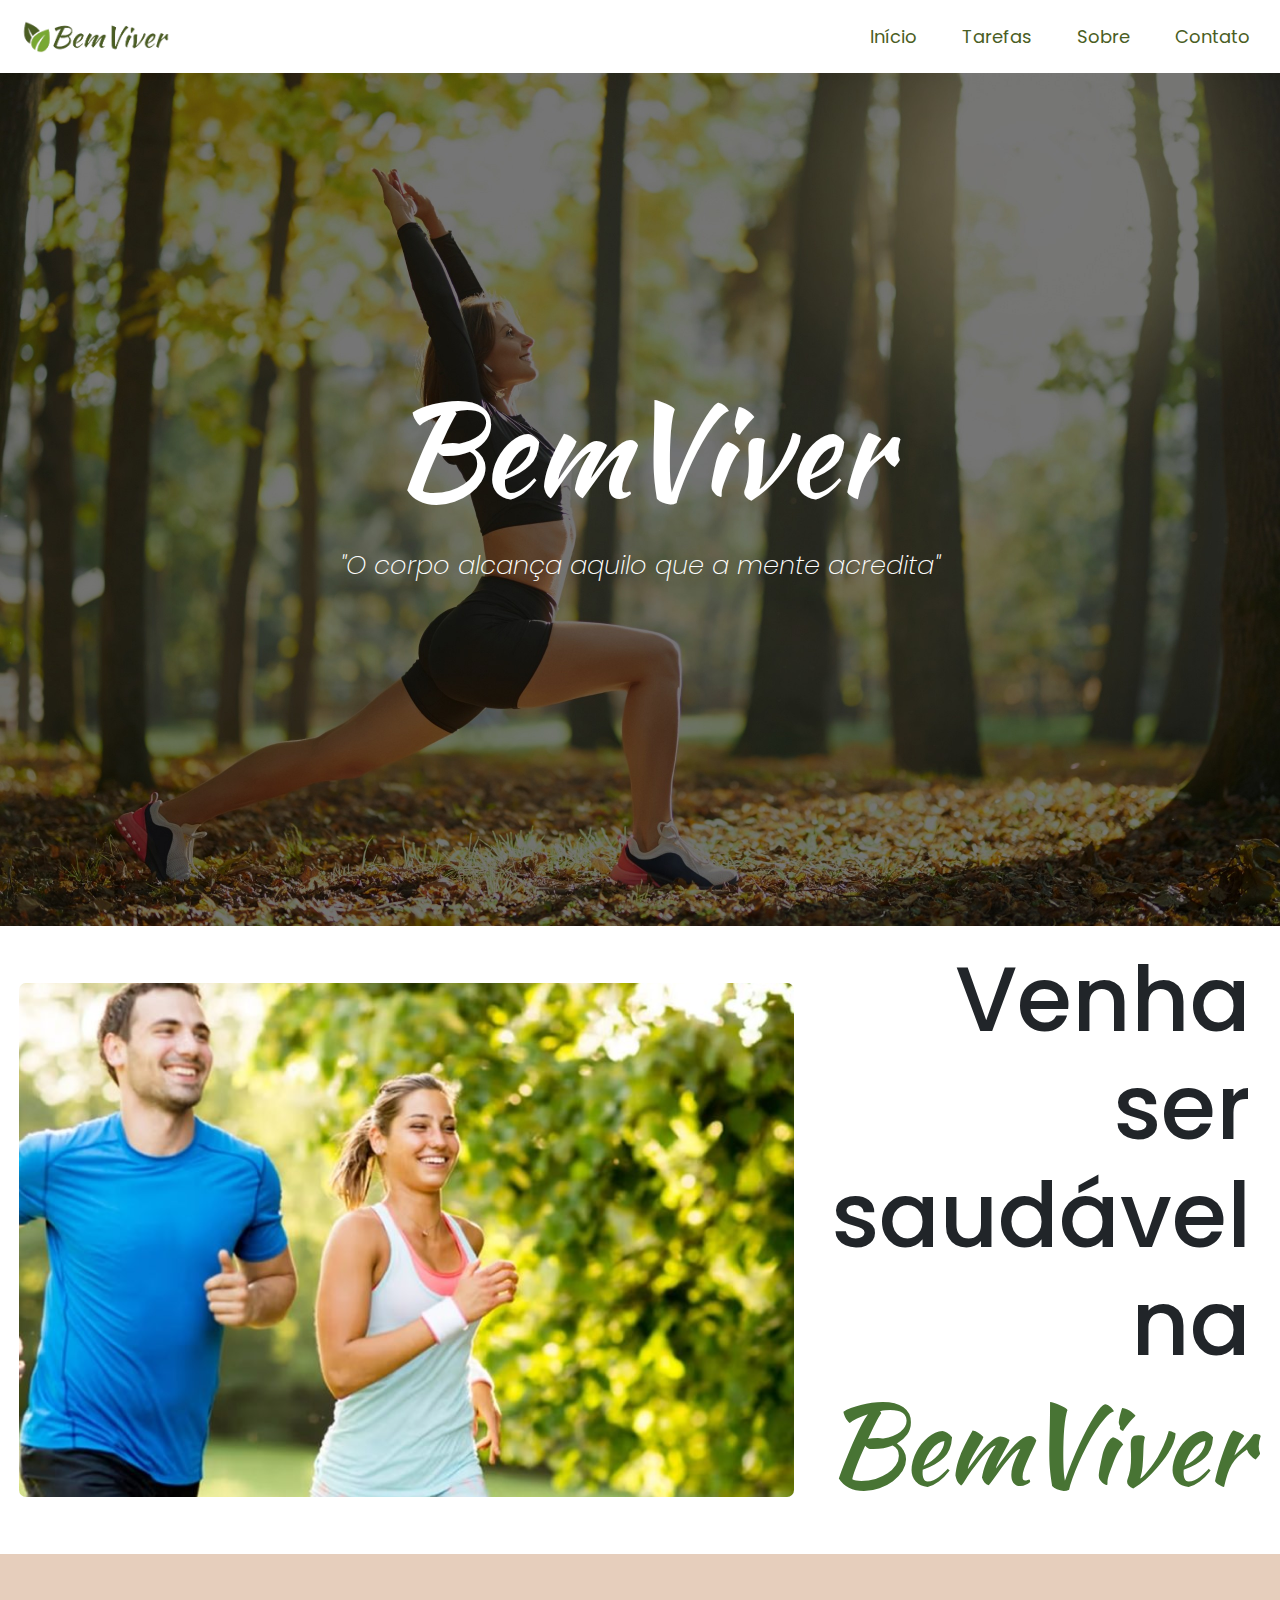
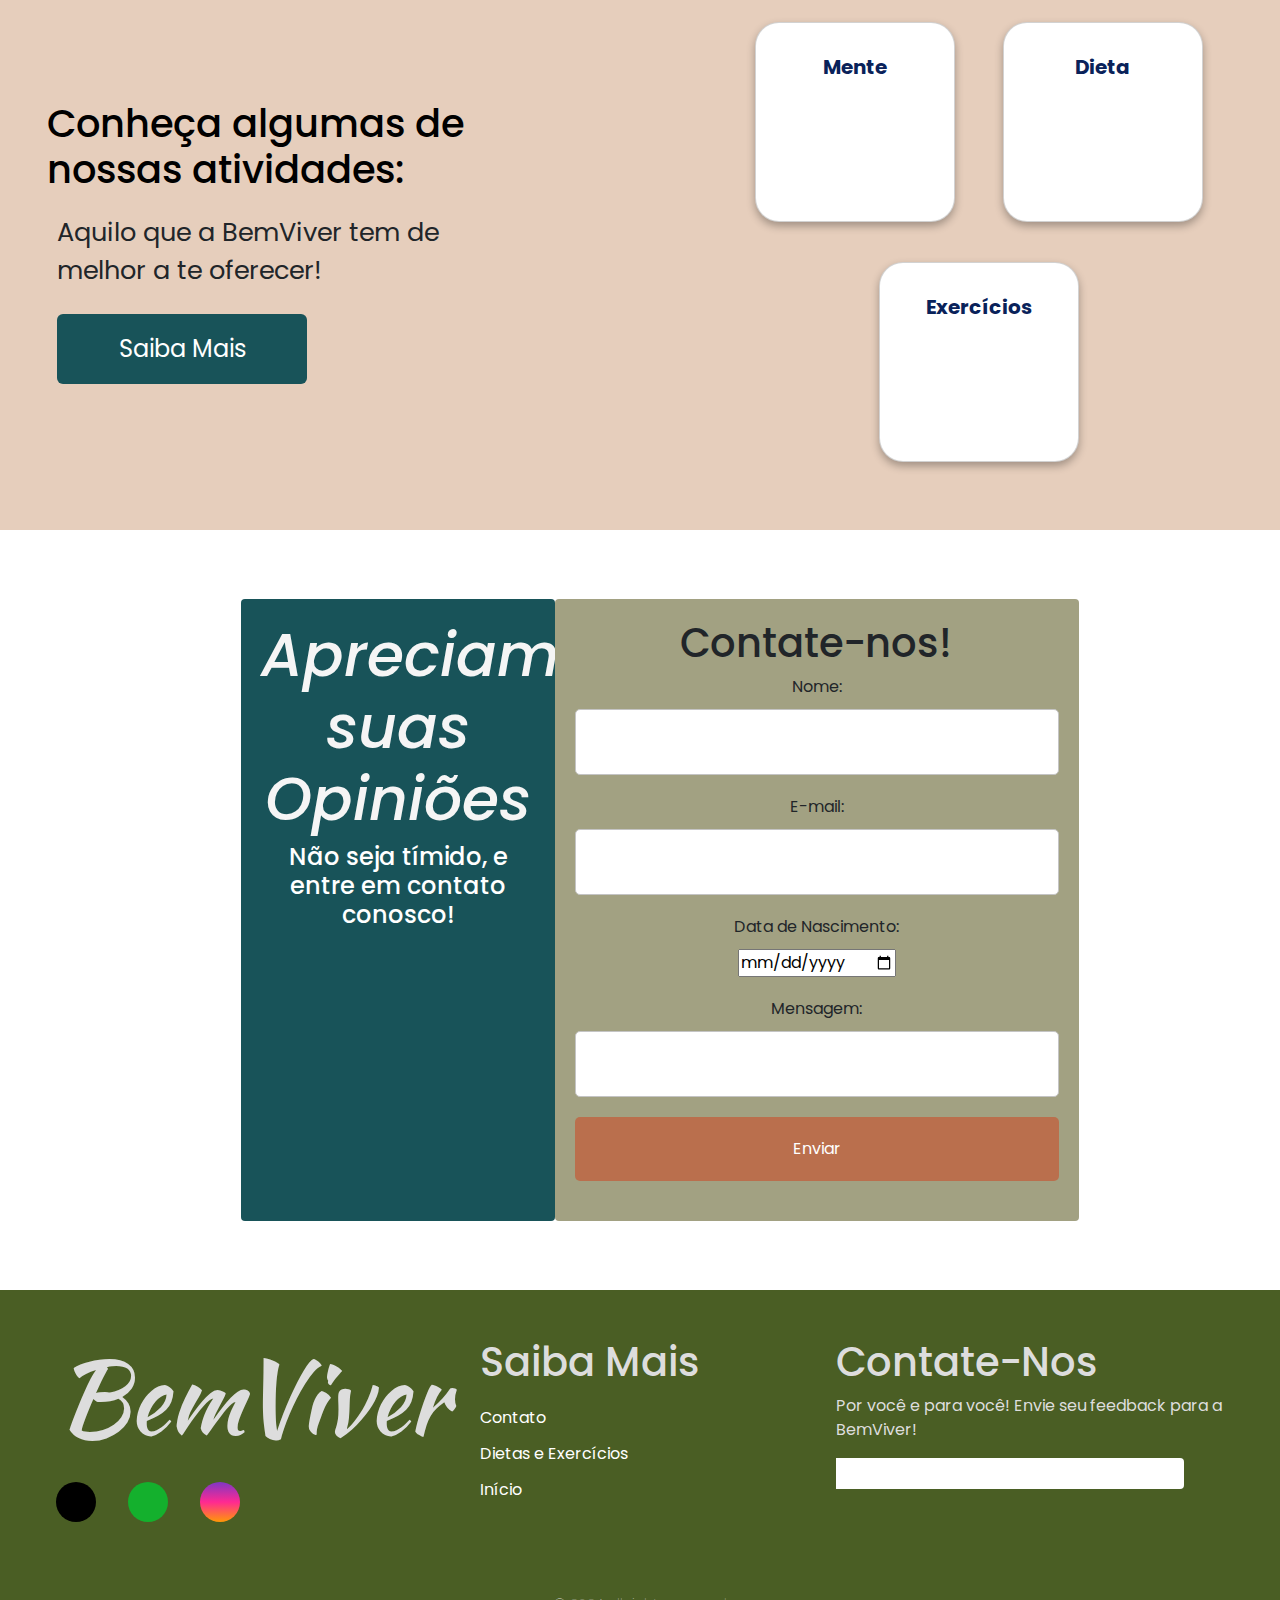
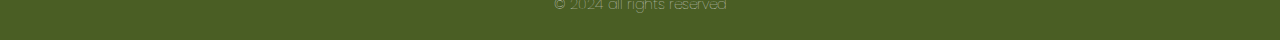
<file: index.html>
<!DOCTYPE html>
<html lang="pt-BR">
<head>
    <meta charset="UTF-8">
    <meta name="viewport" content="width=device-width, initial-scale=1.0">
    <link rel="stylesheet" href="style.css">
    <link rel="stylesheet" href="/css/bootstrap.css">
    <link rel="stylesheet" href="https://cdnjs.cloudflare.com/ajax/libs/font-awesome/6.7.1/css/all.min.css" integrity="sha512-5Hs3dF2AEPkpNAR7UiOHba+lRSJNeM2ECkwxUIxC1Q/FLycGTbNapWXB4tP889k5T5Ju8fs4b1P5z/iB4nMfSQ==" crossorigin="anonymous" referrerpolicy="no-referrer" />
    <title>Início</title>
</head>

<body>
   <header class="nav">
        <div class="logo">
            <img src="logo-1.png" class="logo">
        </div>
        <ul class="nav-ul">
            <li>
                <a href="index.html">Início</a>
            </li>
            <li>
                <a href="tarefas.html">Tarefas</a>
            </li>
            <li>
                <a href="sobre.html">Sobre</a>
            </li>
            <li>
                <a href="#contato">Contato</a>
            </li>
        </ul>    
    </header>

        <div class="bg-img">
            <img src="bg2.jpg" class="bg">
            <h1 class="title-container t-h1">BemViver</h1>
            <h2 class="title-container t-h2">"O corpo alcança aquilo que a mente acredita"</h2>
        </div>
      
            <div class="container">

                <div class="media">
                    <img class="media-image" src="esporte-saude-mental 1.png" alt="Imagem de exemplo genérica">
                    <div class="media-T">
                    <h1 class="title">Venha ser saudável na <p class="T-logo">BemViver </p></h1>
                    
                    </div>
                </div>
            </div>
           

            <div class="container2">
             <div class="row py-5 cards">
              <div class="col-12 col-lg-5">
                <h2 class="secondary-heading">
                    Conheça algumas de nossas atividades:
                </h2>
                <p class="mb-4">
                 Aquilo que a BemViver tem de melhor a te oferecer!
                </p>
                <button class="btn btn-primary">
                  <a href="tarefas.html">Saiba Mais
                  </a>
                </button>
              </div>

                <div class="col-12 col-lg-7 mt-5 mt-lg-0 cards">
                    <div class="row gx-2 gy-2">
                        <div
                        class="col-6 col-lg-4">
                            <div class="card p-3">
                                <i class="fa-solid fa-brain icone1 wallet-image"></i>
                                <h3 class="fs-5 fw-bold pt-3 mb-0 pb-1 c-text"><a href="tarefas.html#main-container"> Mente</a></h3>
                                <h6 class="fs-4 lead pt-0 mt-0 mb-3"></h6>
                            </div>
                        </div>
                    </div>    
                    <div class="row gx-2 gy-2">
                        <div
                        class="col-6 col-lg-4">
                            <div class="card p-3">
                                <i class="fa-solid fa-bread-slice icone2 wallet-image"></i>
                                <h3 class="fs-5 fw-bold pt-3 mb-0 pb-1"><a href="tarefas.html#main-container2">Dieta</a></h3></h3>
                                <h6 class="fs-4 lead pt-0 mt-0 mb-3"></h6>
                            </div>
                        </div>
                    </div>    
                    <div class="row gx-2 gy-2">
                        <div
                        class="col-6 col-lg-4">
                            <div class="card p-3">
                                <i class="fa-solid fa-dumbbell icone3 wallet-image"></i>
                                <h3 class="fs-5 fw-bold pt-3 mb-0 pb-1"> <a href="tarefas.html#main-container3">Exercícios</a></h3>
                                <h6 class="fs-4 lead pt-0 mt-0 mb-3"></h6>
                            </div>
                        </div>
                    </div>        
                </div>
            </div> 
        </div> 

            <div class="container-fluid" id="contato">
                <div class="row-container3">
                    <div class="col-3 vf">
                       <h1 class="vf-h1">Apreciamos suas Opiniões</h1> 
                       <h4 class="vf-h4"> Não seja tímido, e entre em contato conosco!</h4>
                    </div>
                    <div class="col-5 vd">
                        <div class="form">
                            <h1>Contate-nos!</h1>
                            <form action="contato">
                                <div class="form-group">
                                    <label for="nome">Nome:</label>
                                    <input type="text" id="nome" name="nome" required>
                                </div>
                                <div class="form-group">
                                    <label for="email">E-mail:</label>
                                    <input type="text" id="email" name="email" required>
                                </div>
                                <div class="form-group">
                                    <label for="data">Data de Nascimento:</label>
                                    <input type="date" id="data" name="data" required>
                                </div>
                                <div class="form-group">
                                    <label for="mensagem">Mensagem:</label>
                                    <input type="text" id="mensagem" name="mensagem" rows="4" required>
                                </div>
                                <div class="form-group">
                                    <button type="submit">Enviar</button>
                                </div>
                            </form>
                        </div>
                    </div>
               
                </div>
            </div>

            <footer>
                <div class="footer_content">
                    <div id="footer_contacts">
                        <h1 class="p-h1"> BemViver</h1>
                        
                        <div id="footer_social_media">
        
                            <a href="https://x.com/buenothebear" class="footer-link" id="X">
                                <i class="fa-brands fa-x-twitter"></i>
                            </a>
        
                            <a href="https://open.spotify.com/intl-pt/artist/10qmSUdtFmxhIbeBT4id8a" class="footer-link" id="Spotify">
                                <i class="fa-brands fa-spotify"></i>
                            </a>
        
                            <a href="https://www.instagram.com/buenothebear/" class="footer-link" id="Instagram">
                                <i class="fa-brands fa-instagram"></i>
                            </a>
        
            
                        </div>
                    </div>
        
                    <ul class="footer-list">
        
                        <li>
                            <h1 class="FF">Saiba Mais</h1></li>
                        <li>
                            <a href="#contato" class="footer-link">Contato</a> </li>
        
                         <li>
                            <a href="tarefas.html" class="footer-link">Dietas e Exercícios</a></li>
        
                            <li>
                                <a href="index.html" class="footer-link">Início</a></li>
                            
                    </ul>
            
        
                    <div id="footer-subscribe">
                       <h1 class="FF"> Contate-Nos</h1>
                        <p class="FF">
                           Por você e para você! Envie seu feedback para a BemViver!
                        </p>
        
                        <div id="input_group">
                            <input type="email" id="email">
                            <button>
                                <i class="fa-regular fa-envelope"></i>
                            </button>
                        </div>
                    </div>
                </div>
        
                <div id="footer_copyright">
                    &#169
                    2024 all rights reserved
                </div>
            </footer>
            
</body>
</html>
</file>
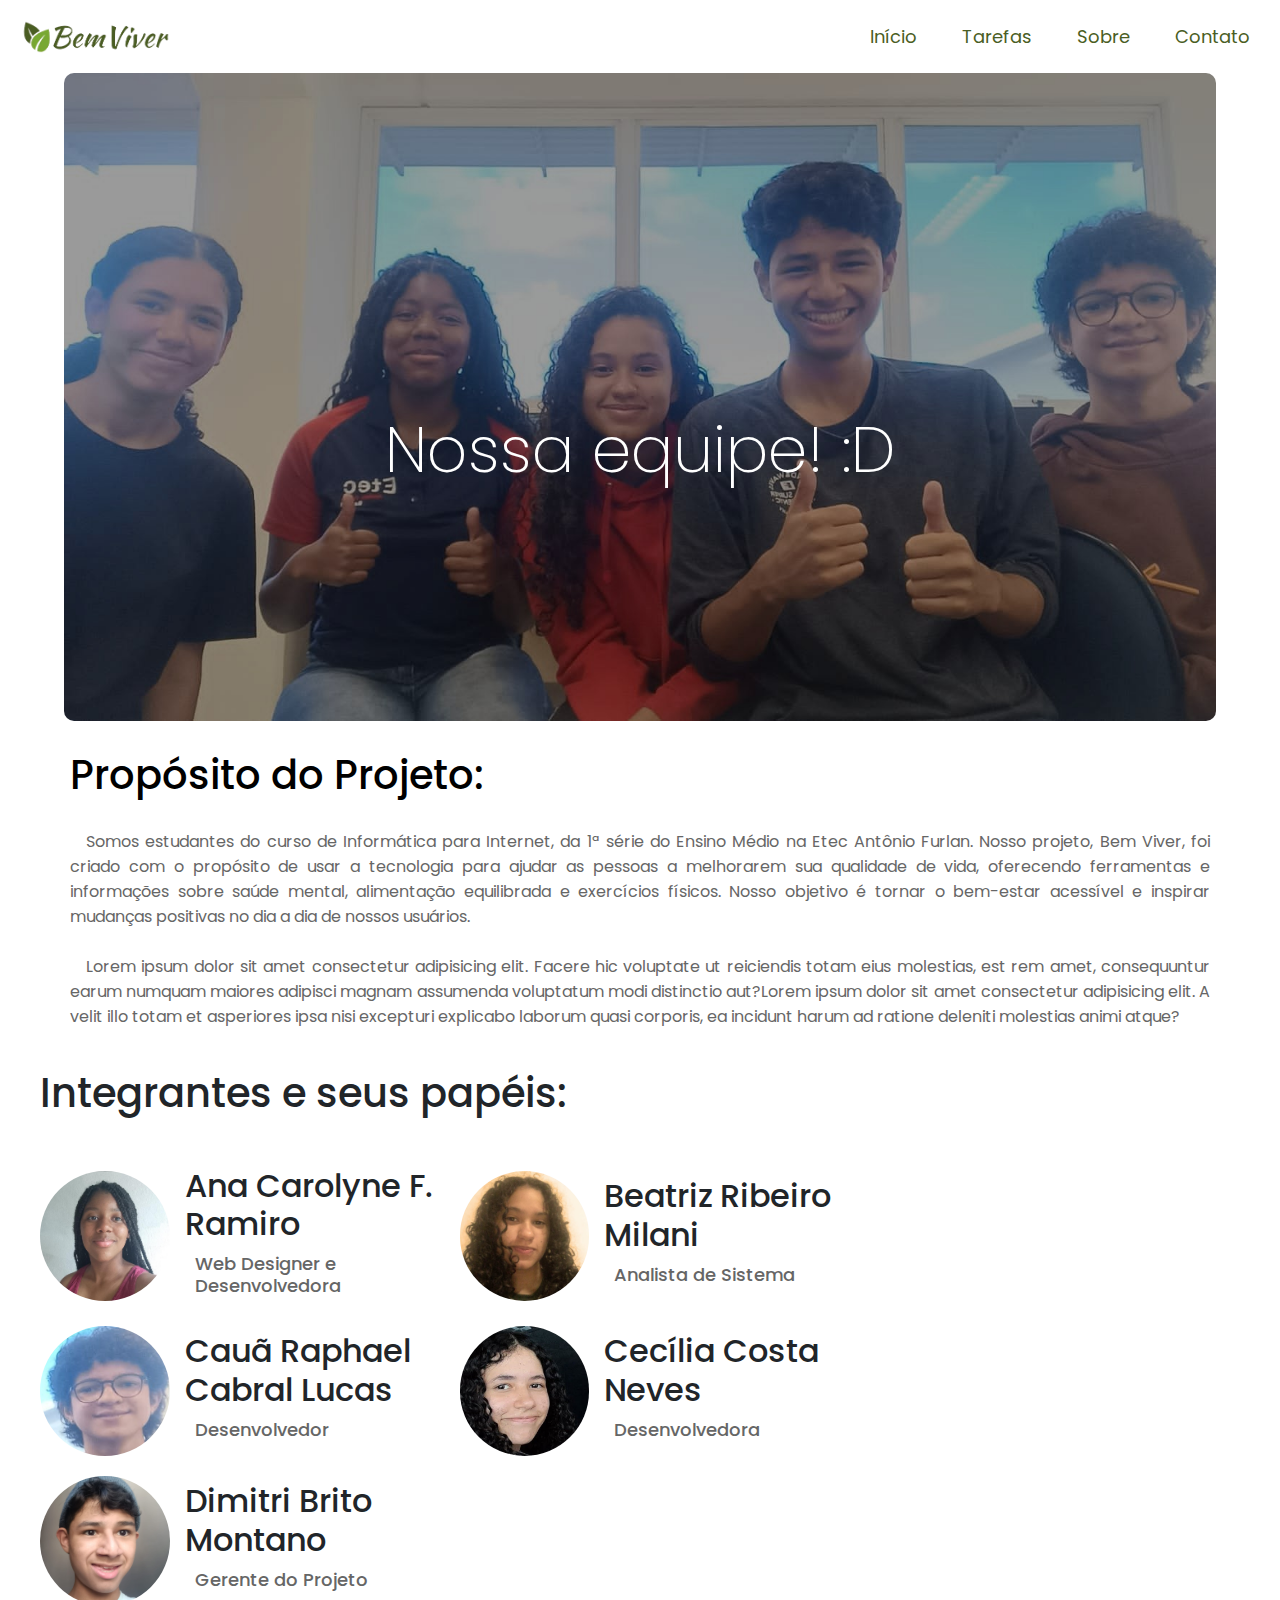
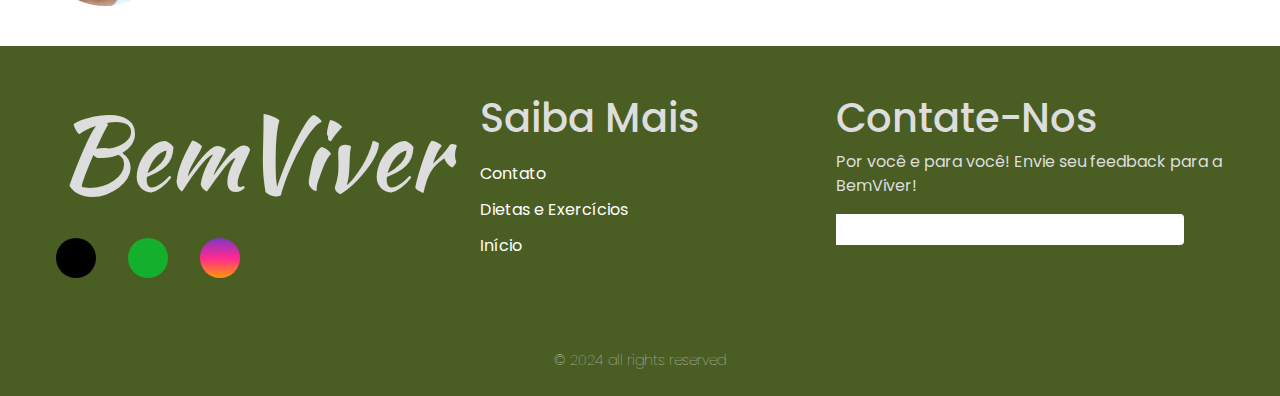
<file: sobre.html>
<!DOCTYPE html>
<html lang="pt-BR">
<head>
    <meta charset="UTF-8">
    <meta name="viewport" content="width=device-width, initial-scale=1.0">
    <link rel="stylesheet" href="style.css">
    <link rel="stylesheet" href="/css/bootstrap.css">
    <link rel="stylesheet" href="https://cdnjs.cloudflare.com/ajax/libs/font-awesome/6.7.1/css/all.min.css" integrity="sha512-5Hs3dF2AEPkpNAR7UiOHba+lRSJNeM2ECkwxUIxC1Q/FLycGTbNapWXB4tP889k5T5Ju8fs4b1P5z/iB4nMfSQ==" crossorigin="anonymous" referrerpolicy="no-referrer" />
    <title>Início</title>
</head>

<body>
   <header class="nav">
        <div class="logo">
            <img src="logo-1.png" class="logo">
        </div>
        <ul class="nav-ul">
            <li>
                <a href="index.html">Início</a>
            </li>
            <li>
                <a href="tarefas.html">Tarefas</a>
            </li>
            <li>
                <a href="sobre.html">Sobre</a>
            </li>
            <li>
                <a href="index.html#contato">Contato</a>
            </li>
        </ul>    
    </header>

        <div class="equipe-img">
            <img src="nos-bg.jpg">
            <h1 class="t-4">Nossa equipe! :D</h1>
        </div>

    
        <div class="obj">

        <h1>Propósito do Projeto:</h1>
        <p>&ensp;&ensp;Somos estudantes do curso de Informática para Internet, da 1ª série do Ensino Médio na Etec Antônio Furlan. Nosso projeto, Bem Viver, foi criado com o propósito de usar a tecnologia para ajudar as pessoas a melhorarem sua qualidade de vida, oferecendo ferramentas e informações sobre saúde mental, alimentação equilibrada e exercícios físicos. Nosso objetivo é tornar o bem-estar acessível e inspirar mudanças positivas no dia a dia de nossos usuários.<br><br>
            &ensp;&ensp;Lorem ipsum dolor sit amet consectetur adipisicing elit. Facere hic voluptate ut reiciendis totam eius molestias, est rem amet, consequuntur earum numquam maiores adipisci magnam assumenda voluptatum modi distinctio aut?Lorem ipsum dolor sit amet consectetur adipisicing elit. A velit illo totam et asperiores ipsa nisi excepturi explicabo laborum quasi corporis, ea incidunt harum ad ratione deleniti molestias animi atque?</p>
        </div>
    
        <h1 class="obj">Integrantes e seus papéis:</h1>
        <ul class="nos">
            <li>
                <img src="ana.png" class="integrante">
                <div class="papel">
                    <h2>Ana Carolyne F. Ramiro</h2> <h4>Web Designer e Desenvolvedora</h4>
                </div>
            </li>
            <li>
                <img src="bia.jpg" class="integrante">
                <div class="papel">
                    <h2>Beatriz Ribeiro Milani</h2> <h4>Analista de Sistema</h4>
                </div>
            </li>
            <li>
                <img src="caua.jpg" class="integrante">
                <div class="papel">
                    <h2>Cauã Raphael Cabral Lucas</h2> <h4>Desenvolvedor</h4>
                </div>
            </li>
            <li>
                <img src="ceci.jpg" class="integrante">
                <div class="papel">
                    <h2>Cecília Costa Neves</h2> <h4>Desenvolvedora</h4>
                </div>
            </li>
            <li>
                <img src="dimitri.jpg" class="integrante">
                <div class="papel">
                    <h2>Dimitri Brito Montano</h2> <h4>Gerente do Projeto</h4>
                </div>
            </li>
        </ul>
    </div>

            <footer>
                <div class="footer_content">
                    <div id="footer_contacts">
                        <h1 class="p-h1"> BemViver</h1>
                        
                        <div id="footer_social_media">
        
                            <a href="https://x.com/buenothebear" class="footer-link" id="X">
                                <i class="fa-brands fa-x-twitter"></i>
                            </a>
        
                            <a href="https://open.spotify.com/intl-pt/artist/10qmSUdtFmxhIbeBT4id8a" class="footer-link" id="Spotify">
                                <i class="fa-brands fa-spotify"></i>
                            </a>
        
                            <a href="https://www.instagram.com/buenothebear/" class="footer-link" id="Instagram">
                                <i class="fa-brands fa-instagram"></i>
                            </a>
        
            
                        </div>
                    </div>
        
                    <ul class="footer-list">
        
                        <li>
                            <h1 class="FF">Saiba Mais</h1></li>
                        <li>
                            <a href="index.html#contato" class="footer-link">Contato</a> </li>
        
                         <li>
                            <a href="tarefas.html" class="footer-link">Dietas e Exercícios</a></li>
        
                            <li>
                                <a href="index.html" class="footer-link">Início</a></li>
                            
                    </ul>
            
        
                    <div id="footer-subscribe">
                       <h1 class="FF"> Contate-Nos</h1>
                        <p class="FF">
                           Por você e para você! Envie seu feedback para a BemViver!
                        </p>
        
                        <div id="input_group">
                            <input type="email" id="email">
                            <button>
                                <i class="fa-regular fa-envelope"></i>
                            </button>
                        </div>
                    </div>
                </div>
        
                <div id="footer_copyright">
                    &#169
                    2024 all rights reserved
                </div>
            </footer>
            
</body>
</html>
</file>
<file: style.css>
@import url('https://fonts.googleapis.com/css2?family=Poppins:ital,wght@0,100;0,200;0,300;0,400;0,500;0,600;0,700;0,800;0,900;1,100;1,200;1,300;1,400;1,500;1,600;1,700;1,800;1,900&display=swap');
@import url('https://fonts.googleapis.com/css2?family=Kaushan+Script&display=swap');

*{
    font-family: "Poppins", sans-serif;
}

@media (max-width: 768px) {
   
    .t-h1 {
        font-size: 15vw; 
    }

    .t-h2 {
        font-size: 6vw; 
        top: 70%;
    }
}

html, body{
margin: 0;
padding: 0;
width: 100%;
overflow-x: hidden;
}


body{
    margin: 0;
    padding: 0;
}
:root{
--verde-escuro: #487434;
--verde-claro:#81AE6C;
--branco: #F4ECE2;
--verde-musgo:#4a5e24;
--bege:#E6CEBC;
--verde-musgo-claro:#A2A182;
--laranja:#BA6F4D;
--azul:#185359;
}
.center{
    justify-items: center;
}
.logo img{
    width: 150px;
    margin: auto;
    margin: 20px;
}


header{
    display: flex;
    justify-content: space-between;
    align-items: center;
    width: 100%!important;
    background-color: #ffffff60;
}
.container2{
    justify-items: center;
    align-content: center;
    background-color: var(--bege);
}
.secondary-heading{
    font-size: 3vw;
    display: flex;
    margin-left: 10px;
    color: black;
}

.oito{
    font-size: 50px;
}
.col-lg-7{
    padding-left:15px ;
    padding-right: 15px;
}

.row.py-5{
    margin-left: 15px;
    padding: 25px;
    display: flex;
    flex-direction: row;
    justify-content: space-around;
}
.mb-4{
    margin-top: 20px;
    font-size: 2vw;
    display: flex;
    margin-left: 20px;
}

.btn.btn-primary{
    height: 70px;
    background-color: var(--azul);
    border: none;
    width: 250px;
    font-size: 1.5rem;       
    padding: 0; 
    margin-left: 20px;
}

.btn.btn-primary a{
    text-decoration: none;
    color: white;
}

.btn.btn-primary:hover{
    background-color:#1852599d;
}

.bg{
    width: 100%!important;
    height: auto;
    position: relative;
    display: flex;
    flex-direction: column;
}

.section-cards{
    margin-right: 20px;
}

.title-container{
    position: absolute;
    text-align: center;
    color: white;
    display: flex;
    flex-direction: column;
    justify-content: center;     
}

.t-h1{
    font-size:10vw;
    font-family: "Kaushan Script", serif;
    transform: translate(-50% , -50%);
    top: 50%;
    left: 50%;
}

.t-h2{
    font-family: "Poppins", sans-serif;
    font-style: italic;
    top: 60%;
    left: 50%;
    transform: translateX(-50%);
    font-size:2vw;
    margin: 10px 0 0;
    font-weight: 200;
}
.cards{
    display: flex;
    flex-wrap: wrap;
    justify-content: center;
}
.row{
    display: flex;
    flex-wrap: wrap;
    align-items: center;
    justify-content: center;
}

.nav-ul, .nav-ul li, .nav-ul li a{
    margin: 5px 10px;
    list-style-type: none;
    font-size: large;
    text-decoration: none;
    color: var(--verde-musgo);
    display: inline;
    text-align: center;
}

.text{
    text-align: justify;
    color: #4e4e4e;
    font-weight: 250;
    font-size: larger;
    margin: 20px 50px 10px 50px;
}
.group{
    height: auto;
    width: 500px;
    margin: 35px 0px 20px 0px;
}
.card.p-3{
    border-radius: 24px;
    transition: all 0.3s linear;
    background-color: 000 !important;
    cursor: pointer;
    box-shadow: 0px 4px 8px rgb(0, 0, 0, 0.3);
    align-items: center;
    margin: 20px!important;
    width: 200px;
    height: 200px;
}
.card:hover {
    transform: translateY(-5px);
    background-color: var(--azul);
}
.bemviver{
    justify-content:center;
    align-items: center;
    display: flex;
   
}

.row{
    margin-left: 0!important;
    margin-right: 0!important;
}

.media-image{
 width: 950px;
 height: au;
 margin: 10px;
 border-radius: 7px;
}

.T-logo{
    font-family: "Kaushan Script", serif;
    color: var(--verde-escuro);
    font-size: 110px;
}

.title{
    font-family: "Poppins", sans-serif;
    font-size: 90px;
    margin-right: 0;
    display: flex;
    flex-direction: column;
    justify-content: flex-end;
}



.media{
    display: flex;
    align-items: center;
    text-align: center;
    justify-content: center;
    width: inherit;
    flex-direction: row;
    height: auto;
}

.media-T{
    flex-direction: column;
    justify-content: center;
    display: flex;
    text-align:right;
    padding: 20px;

}


.img-thumbnail{
    width: 700px;
    height: auto;
}

.img1{
    margin-top:20px;
    border-radius: 8px;
    left: 10%;
    margin-left: 0;
}

.icone1{
    font-size: 5rem;
    color:lightpink;
}
.icone2{
    font-size: 5rem;
    color:burlywood;
}
.icone3{
    font-size: 5rem;
    color:#09225a;
}
.col-lg-7.mt-5.mt-lg-0{
    display: flex;
    flex-direction: row;
}

.card a:hover{
    color: white
}

.c-text:hover{
    color: white;
}

.form-group{
    margin-bottom: 20px;
}
.form-group label{
    display: block;
    margin-bottom: 10px;
    font-size: 16px;
}
input[type="text"], input[type="email"], textarea{
    width: 100%;
    padding: 20px;
    border: 1px solid #c4c4c4;
    border-radius: 5px;
    box-sizing: border-box;
}
.form-group button{
    width: 100%;
    padding: 20px;
    background-color: var(--laranja);
    color: white;
    border: none;
    border-radius: 5px;
    cursor: pointer;
    font-size: 16px;
}
.form-group button:hover{
    background-color: #ba6f4dab;
}

footer{
    width: 100%;
    color:#ddd ;
    
}

.footer-link{
    text-decoration: none;
}

.footer_content{
    background-color: var(--verde-musgo);
    display: grid;
    grid-template-columns: repeat(3, 1fr);
    padding: 3rem 3.5rem;
}

.p-h1{
    font-family: "Kaushan Script", sans-serif;
    font-size: 100px;
}


#footer_contacts h1{
    margin-bottom: 0.75rem;

}

#footer_social_media{
    display: flex;
    gap: 2rem;
    margin-top: 1.5rem;

}

#footer_social_media a{
    color: white;
    width: 10px;
}

#footer_social_media .footer-link{
    height: 2.5rem;
    display: flex;
    align-items: center;
    justify-content: center;
    width: 2.5rem;
    border-radius: 50%;
    transition: all 0.4s;
}

#footer_social_media .footer-link:hover{
    opacity: 0.8;
}

#footer_social_media .footer-link i{
    font-size: 1.25rem;
}

#Instagram{
    background: linear-gradient(#7f37c4, #ff2992, #ff9807)
}

#Spotify{
    background-color: #14B02D;
}

#X{
    background-color: black;
}

.FF{
    font-family: "Poppins", sans-serif;
}

.footer-list{
    display: flex;
    flex-direction: column;
    gap: 0.75rem;
    list-style: none;
    
}

.footer-list .footer-link{
    color: white;
}

.footer-list .footer-link:hover{
    color:var(--laranja);
}

#footer_subscribe{
    display: flex;
    flex-direction: column;
    gap: 1.5rem;
}

#footer_subscribe p{
    color: white;
}
#input_group{
    display: flex;
    align-items: center;
    background-color: 4px;
    border-radius: 4px;
}

#input_group input{
    all: unset;
    padding: 0.75rem;
    width: 100%;
    background-color: white;
    height: 7px;
    border-radius:0px 4px 4px 0px ;

}

.vd{
    background-color: var(--verde-musgo-claro);
    padding: 20px;
    border-radius: 4px;

    }

.vf{
    background-color: var(--azul);
    padding: 20px;
    border-radius:4px;
    height: 622px;
}

.vf-h1{
    font-size: 60px;
    color: whitesmoke;
    font-style: italic;
}

.vf-h4{
    color: white;
}

.container{
    width: 100%;
}
#input_group button{
    background-color:var(--azul);
    border: none;
    color: white;
    padding: 0px 1.25rem;
    font-size:1.125rem ;
    height:100%;
    border-radius:0px 4px 4px 0px;
    cursor: pointer;
    transition: all 0.4s;

}

#input_group button:hover{
    opacity: 0.8;
}
.containerfluid{
    margin: 20px;
    justify-content: center;
    align-items: center;
    text-align: center;
    height: 100vh;
}

#footer_copyright{
    display: flex;
    justify-content: center;
    background-color: var(--verde-musgo);
    font-size: 0.9rem;
    padding: 1.5rem;
    font-weight: 100;
    }

.row-container3{
    border-radius: 8px;
    margin: 20px;
    display: flex;
    width: 100%;
    justify-content: center;
    text-align: center;
    align-items: center;
    height: 80vh;
    
}

.grupo{
    width: 500px;
    height: 350px;
    margin: 30px;
    border-radius: 9px;
    align-items: center;
}
.equipe{
    display: flex;
    margin: 40px 0px;
}
.equipe h1, .obj h1{
    color: rgb(0, 0, 0);
    margin: 30px;
}
.obj{
    margin: 40px;
    position: relative;
}
.nos{
    list-style: none;
    padding: 0;
    display: flex;
    flex-wrap: wrap;
    margin: 30px;
}
.nos li{
    display: flex;
    align-items: center;
    width: 400px;
    margin: 10px;
}
.integrante{
    width: 130px;
    height: 130px;
    margin-right: 15px;
    border-radius: 80px;
}
.equipe h4, .obj p{
    color: #666666;
    text-align: justify;
    margin: 0px 30px;
    line-height: 25px;
}
.nos h2{
    margin: 0;
}
.nos h4{
    color: #666666;
    margin: 10px;
    font-size: large;
}
.grupo-img{
    margin: 20px;
    height: auto;
    width: auto;
}
.equipe-img img{
    border-radius: 10px;
    width: 100vh;
    width: 90%!important;
    height: auto;
    position: relative;
    display: flex;
    flex-direction: column;
}
.equipe-img{
    justify-items: center;
}
.tarefas{
    background-color: #4874349a;
}
.tarefas .card{
    display: flex;
    background-color: #ffffff;
}

.obj{
    margin-top: 30px;
}

.t-4{
    position: absolute;
    text-align: center;
    display: flex;
    flex-direction: column;
    justify-content: center;  
    font-size:5vw;
    font-weight: 280;
    color: white;
    font-family: "Poppins", sans-serif;
    transform: translate(-50% , -50%);
    top: 50%;
    left: 50%;
}

.main-title {
    align-items: center;
    text-align: center;
    color: #8b7d6b;
    font-size: 24px;
    font-weight: bold;
    margin-bottom: 16px;
    margin-top: 26px;
}

.content-container {
    display: flex;
    flex-direction: column;
    align-items: center;
    justify-content: center;
    gap: 16px;
    width:100%;
}

@media (min-width: 768px) {
    .content-container {
        flex-direction: row;
    }
}

.daily-challenges, .workout-options {
    background-color: #d9c3b0;
    padding: 16px;
    border-radius: 8px;
}

.challenges-title {
    text-align: center;
    color: #5e2e2a;
    font-weight: bold;
    margin-bottom: 8px;
}

.challenges-list{
    list-style: none;
    padding: 0;
    margin: 0;
    display: flex;
    flex-direction: column;
    gap: 8px;
}

.challenge-item {
    background-color: #8b7d6b;
    color: #ffffff;
    padding: 8px;
    border-radius: 4px;
}

.buttons-container {
    display: flex;
    justify-content: center;
    gap: 8px;
    margin-bottom: 16px;
}



.blocos{
    margin: 30px;
    padding: 30px;
    text-align: center;
    justify-content: center;
}


.difficulty-button {
    background-color: whitesmoke;
    color:black;
    padding: 8px 16px;
    border: none;
    border-radius: 4px;
    cursor: pointer;
}


.difficulty-button:hover {
    opacity: 0.9;
}

.workout-grid, .workout-grid2, .workout-grid3{
    display: grid;
    height: 600px;
    width: 900px;
    grid-template-columns: 1fr;
    gap: 16px;
}

@media (min-width: 768px) {
    .workout-grid {
        grid-template-columns: repeat(2, 1fr);
    }
}

.workout-card, .workout-card2, .workout-card3 {
    color: #ffffff;
    padding: 16px;
    border-radius: 8px;
}

.workout-card{
    background-color: #A37143;
}

.workout-card2{
    background-color:#5E8D48;
    color: white;

}

.workout-card3{
    background-color: #417176;
}

.workout-title {
    font-weight: bold;
    margin-bottom: 8px;
    position: relative;
}

.WK-IMG{
    position: absolute;
    width:350px;
    height: auto;
}

.subcontain{
    justify-content: center;
    display: flex;
    width: 100%;
    gap: 18px;
}
.fs-5 a{
    text-decoration: none;
    color: #09225a;
}
.fs-5 a:hover{
    color: #09235a94;
}
</file>
